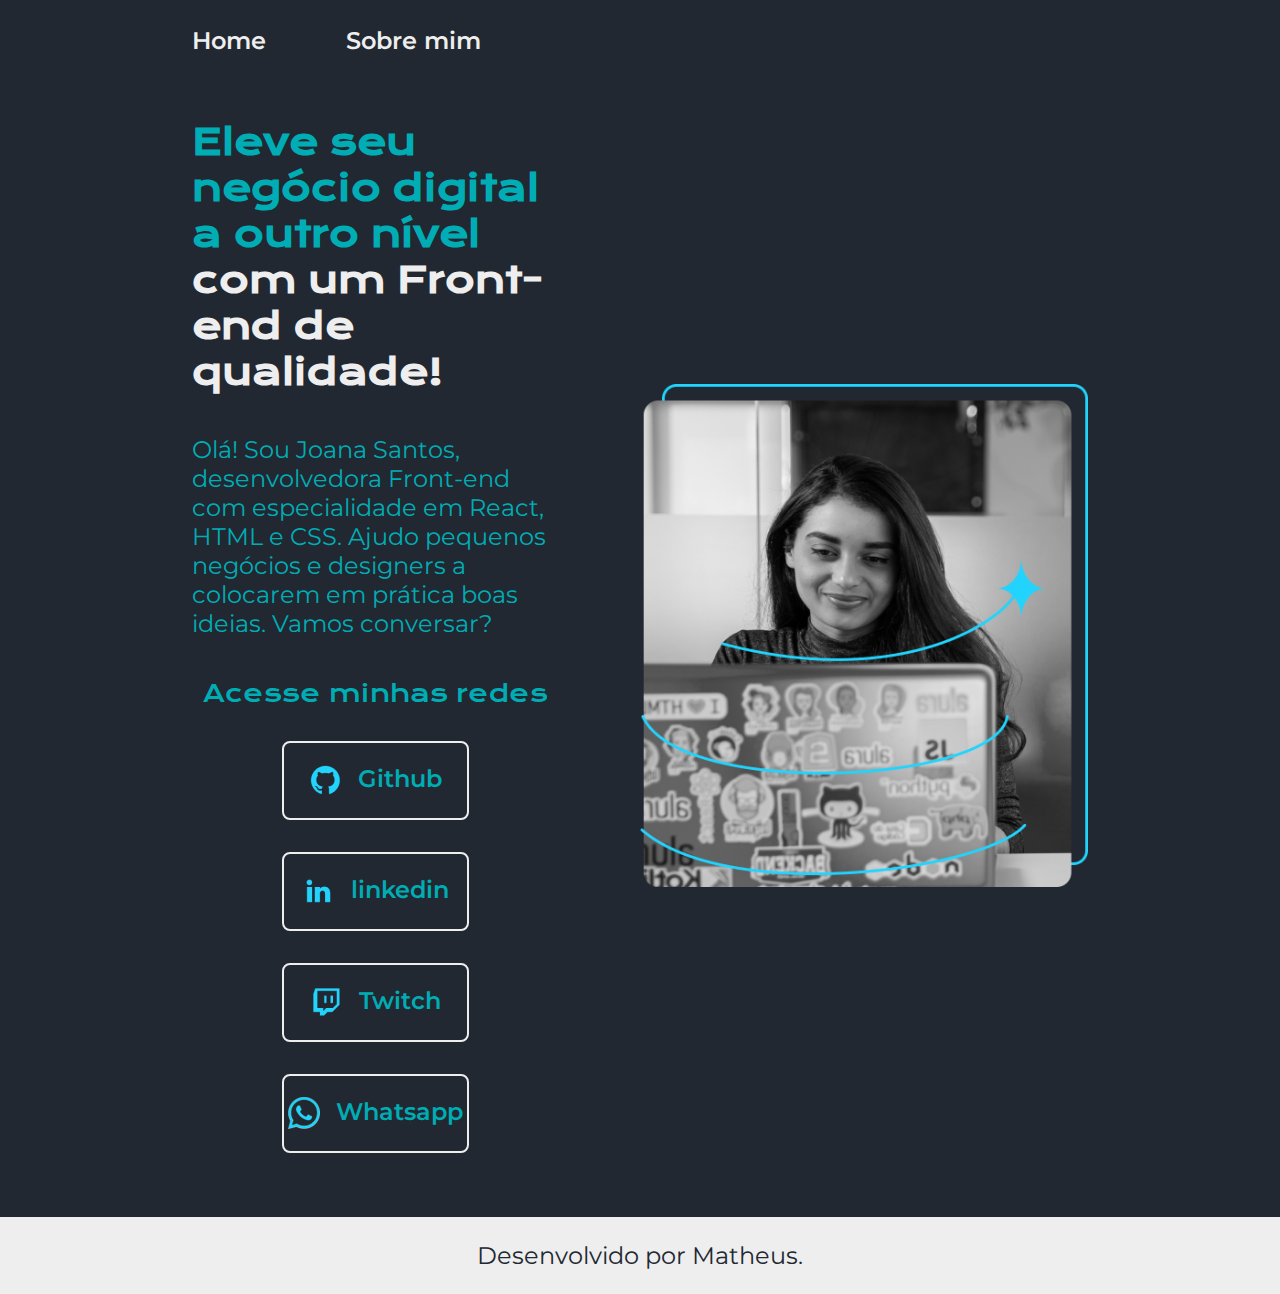
<file: index.html>
<!DOCTYPE html>
<html lang="pt-br">

<head>
    <meta charset="UTF-8">
    <meta http-equiv="X-UA-Compatible" content="IE=edge">
    <meta name="viewport" content="width=device-width, initial-scale=1.0">
    <title>Portifolio</title>
    <link rel="stylesheet" href="./styles/style.css">
</head>

<body>
    <header class="cabecalho">
        <nav class="cabecalho__menu">
            <a class="cabecalho__menu__link" href="index.html">Home</a>
            <a class="cabecalho__menu__link" href="about.html">Sobre mim</a>
        </nav>
    </header>
    <main class="apresentacao">
        <section class="apresentacao__conteudo">
            <h1 class="apresentacao__conteudo__titulo">Eleve seu negócio digital a outro nível<strong class="titulo-destaque"> com um Front-end de qualidade!
                </strong></h1>
            <p class="apresentacao__conteudo__texto">Olá! Sou Joana Santos, desenvolvedora
                Front-end com especialidade em React, HTML e
                CSS. Ajudo pequenos negócios e designers a
                colocarem em prática boas ideias. Vamos
                conversar?</p>
            <div class="apresentacao__links">
                <h2 class="apresentacao__links__subtitulo">Acesse minhas redes</h2>
                <a class="apresentacao__links__navegacao" href="https://github.com/mabaximu">
                    <img src="./assets/github.png">
                    Github
                </a>
                <a class="apresentacao__links__navegacao" href="https://www.linkedin.com/in/matheus-mussareli-0a75391a0/">
                    <img src="./assets/linkedin.png">
                    linkedin
                </a>
                <a class="apresentacao__links__navegacao" href="#">
                    <img src="./assets/twitch.png">
                    Twitch
                </a>
                <a class="apresentacao__links__navegacao" href="#">
                    <img src="./assets/whatsapp.png">
                    Whatsapp
                </a>
            </div>
        </section>
        <img class="apresentacao__imagem" src="./assets/joana.png">
    </main>
    <footer class="rodape">
        <p>Desenvolvido por Matheus.</p>
    </footer>
</body>

</html>
</file>
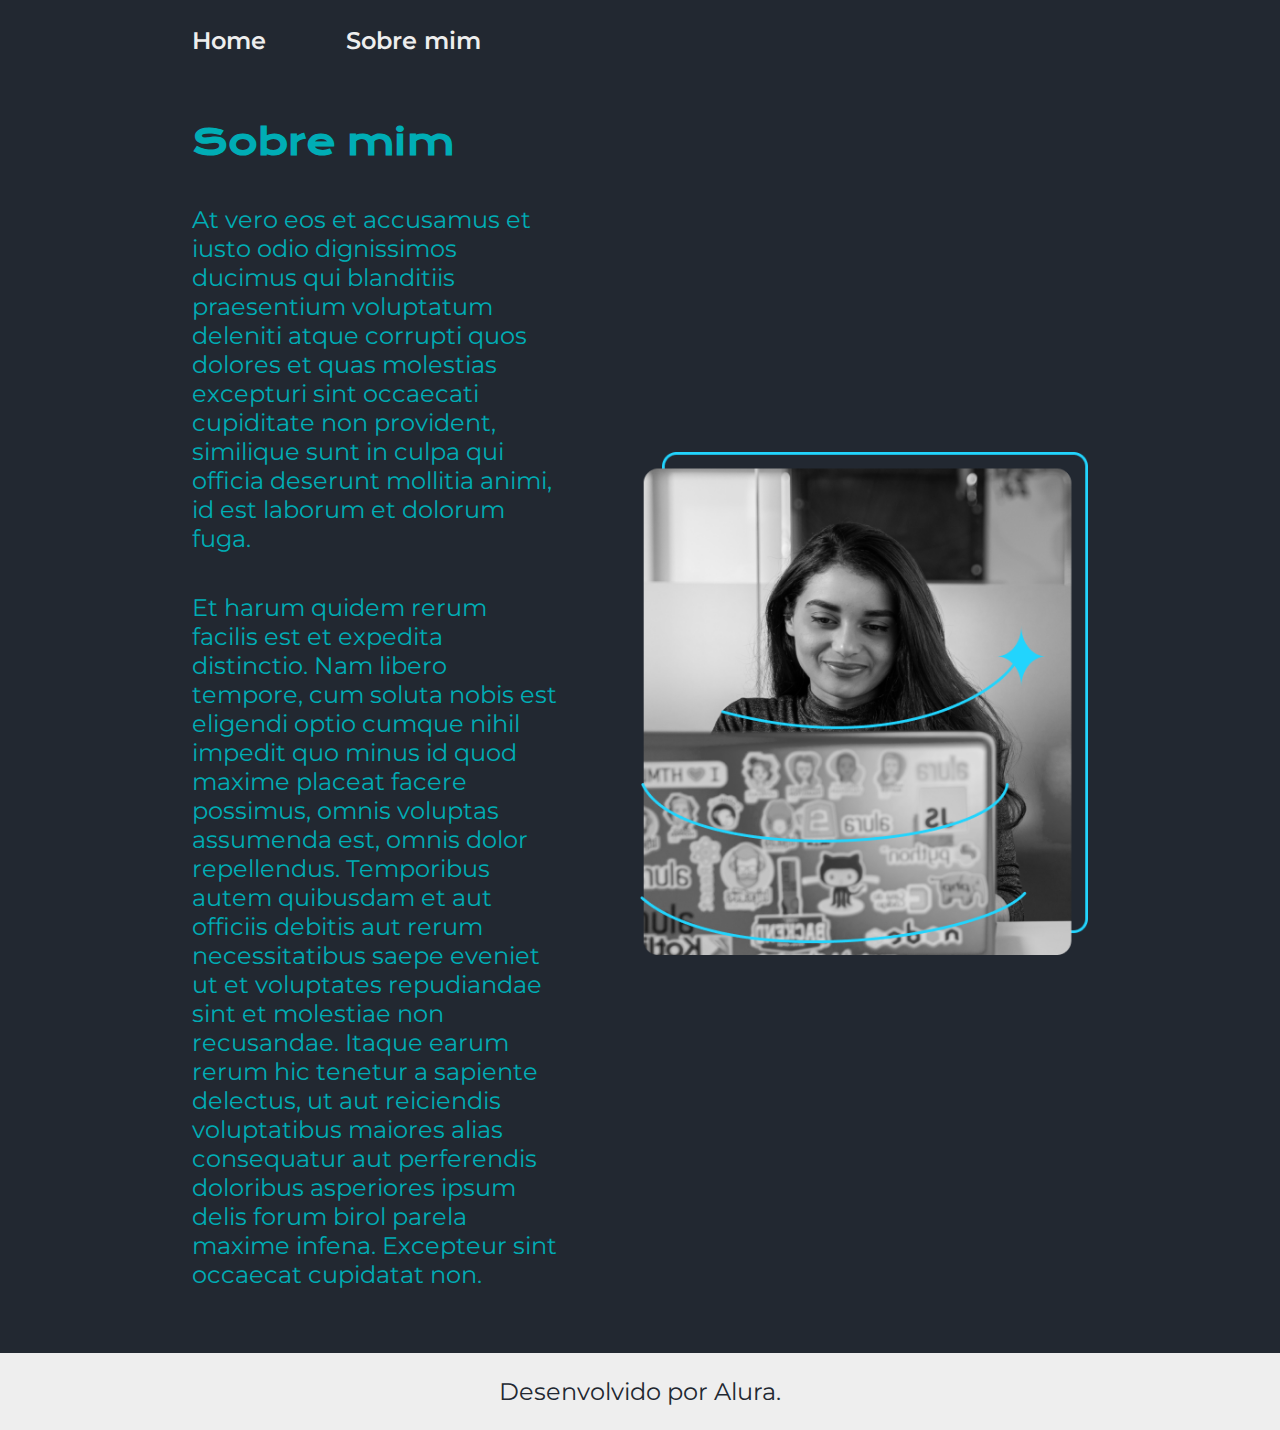
<file: about.html>
<!DOCTYPE html>
<html lang="pt-br">

<head>
    <meta charset="UTF-8">
    <meta http-equiv="X-UA-Compatible" content="IE=edge">
    <meta name="viewport" content="width=device-width, initial-scale=1.0">
    <title>Sobre mim</title>
    <link rel="stylesheet" href="./styles/style.css">
</head>

<body>
    <header class="cabecalho">
        <nav class="cabecalho__menu">
            <a class="cabecalho__menu__link" href="index.html">Home</a>
            <a class="cabecalho__menu__link" href="about.html">Sobre mim</a>
        </nav>
    </header>

    <main class="apresentacao">
        <section class="apresentacao__conteudo">
            <h1 class="apresentacao__conteudo__titulo">Sobre mim</h1>
            <p class="apresentacao__conteudo__texto">At vero eos et accusamus et iusto odio dignissimos ducimus qui blanditiis praesentium voluptatum deleniti
                atque corrupti quos dolores et quas molestias excepturi sint occaecati cupiditate non provident,
                similique sunt in culpa qui officia deserunt mollitia animi, id est laborum et dolorum fuga.
            </p>
            <p class="apresentacao__conteudo__texto">
                Et harum quidem rerum facilis est et expedita distinctio. Nam libero tempore, cum soluta nobis est
                eligendi optio cumque nihil impedit quo minus id quod maxime placeat facere possimus, omnis voluptas
                assumenda est, omnis dolor repellendus. Temporibus autem quibusdam et aut officiis debitis aut rerum
                necessitatibus saepe eveniet ut et voluptates repudiandae sint et molestiae non recusandae. Itaque earum
                rerum hic tenetur a sapiente delectus, ut aut reiciendis voluptatibus maiores alias consequatur aut
                perferendis doloribus asperiores ipsum delis forum birol parela maxime infena. Excepteur sint occaecat
                cupidatat non.</p>
        </section>
        <img class="apresentacao__imagem" src="./assets/joana.png" alt="Foto da Joana Santos programando">
    </main>

    <footer class="rodape">
        <p>Desenvolvido por Alura.</p>
    </footer>
</body>

</html>
</file>
<file: styles/style.css>
@import url("https://fonts.googleapis.com/css2?family=Krona+One&family=Montserrat:wght@400;600&display=swap");

:root {
  --cor-primaria: #222831;
  --cor-secundaria: #00adb5;
  --cor-terciaria: #eeeeee;
  --cor-hover: #393e46;

  --fonte-primaria: "Krona One", sans-serif;
  --fonte-secundaria: "Montserrat", sans-serif;
}
* {
  margin: 0;
  padding: 0;
}

body {
  box-sizing: border-box;
  background-color: var(--cor-primaria);
  color: var(--cor-secundaria);
}

.cabecalho {
  padding: 2% 0% 0% 15%;
}
.cabecalho__menu {
  display: flex;
  gap: 80px;
}
.cabecalho__menu__link {
  font-family: var(--fonte-secundaria);
  font-size: 1.5rem;
  font-weight: 600;
  color: var(--cor-terciaria);
  text-decoration: none;
}
.apresentacao {
  padding: 5% 15%;
  display: flex;
  align-items: center;
  justify-content: space-between;
  gap: 82px;
}
.apresentacao__conteudo {
  width: 50%;
  display: flex;
  flex-direction: column;
  gap: 40px;
}

.apresentacao__conteudo__titulo {
  font-size: 2.25rem;
  font-family: var(--fonte-primaria);
}
.titulo-destaque {
  color: var(--cor-terciaria);
}
.apresentacao__conteudo__texto {
  font-size: 1.5rem;
  font-family: var(--fonte-secundaria);
}

.apresentacao__links {
  display: flex;
  flex-direction: column;
  justify-content: space-between;
  align-items: center;
  gap: 32px;
}
.apresentacao__links__subtitulo {
  font-family: var(--fonte-primaria);
  font-weight: 400;
  font-size: 1.5rem;
}
.apresentacao__links__navegacao {
  display: flex;
  justify-content: center;
  gap: 16px;
  border: 2px solid var(--cor-terciaria);
  width: 50%;
  text-align: center;
  border-radius: 8px;
  font-size: 1.5rem;
  font-weight: 600;
  padding: 21.5px 0;
  text-decoration: none;
  color: var(--cor-secundaria);
  font-family: var(--fonte-secundaria);
}
.apresentacao__links__navegacao:hover {
  background-color: var(--cor-hover);
}
.apresentacao__imagem {
  width: 50%;
}
.rodape {
  color: var(--cor-primaria);
  background-color: var(--cor-terciaria);
  padding: 24px;
  text-align: center;
  font-family: var(--fonte-secundaria);
  font-size: 1.5rem;
  font-weight: 400;
}

@media (max-width: 1200px) {
  .cabecalho {
    padding: 10%;
  }
  .cabecalho__menu {
    justify-content: center;
  }
  .apresentacao {
    flex-direction: column-reverse;
    padding: 5%;
  }
  .apresentacao__conteudo {
    width: auto;
  }
}
</file>
